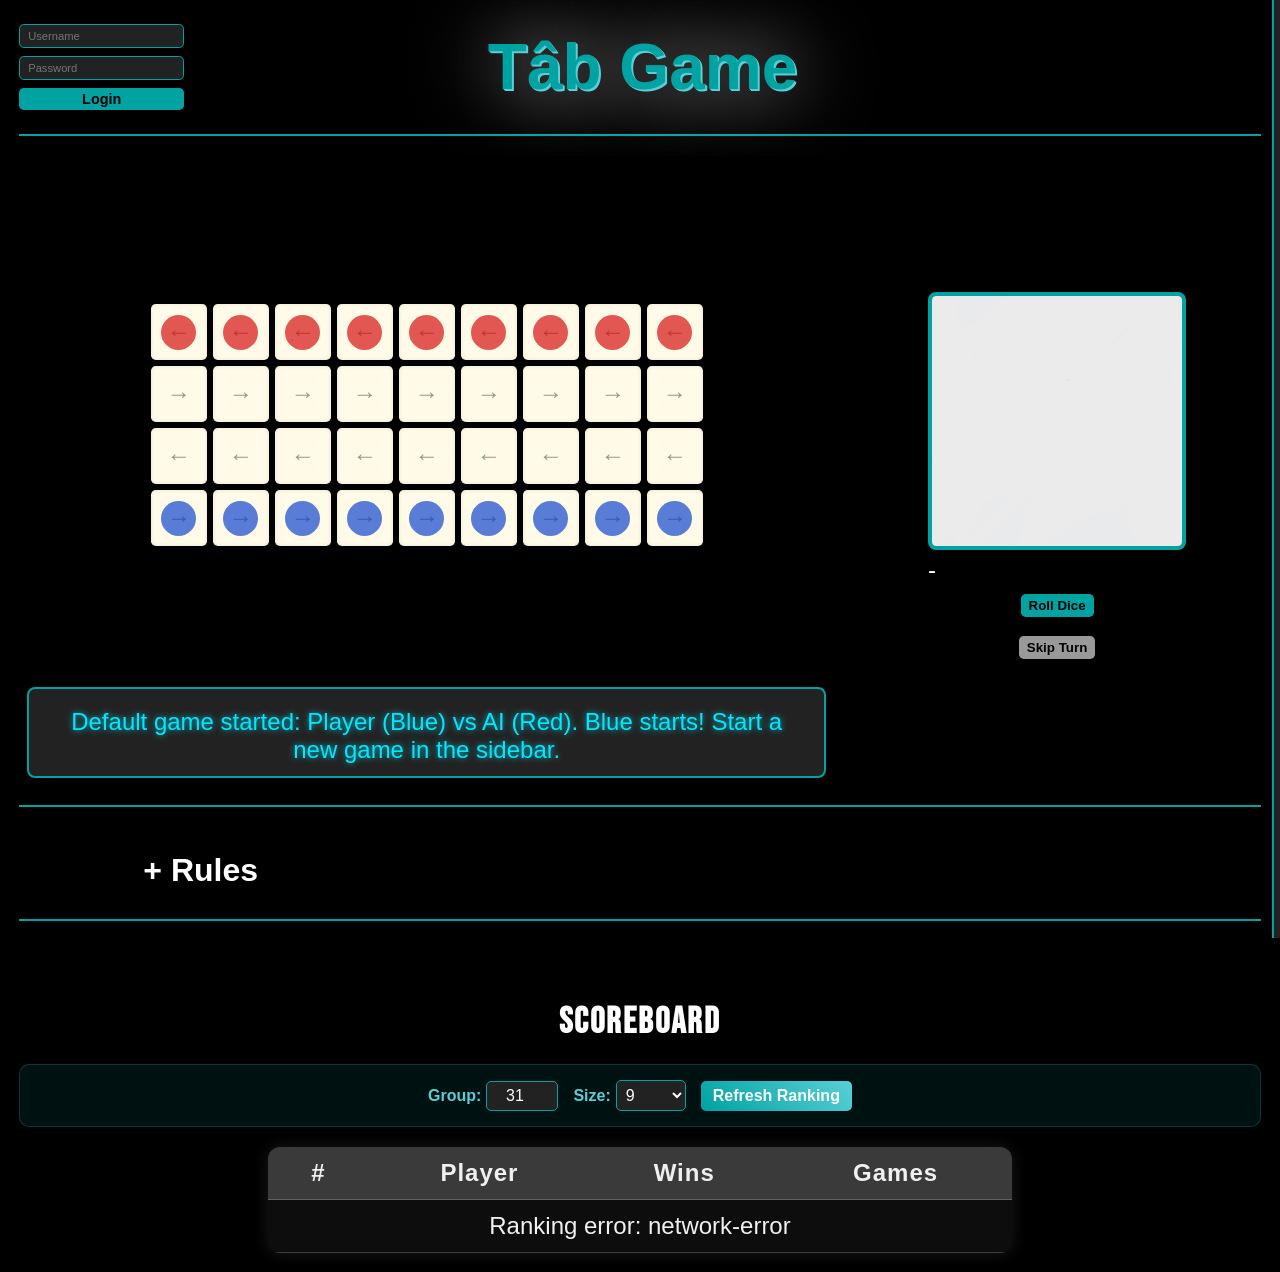
<file: index.html>
<!DOCTYPE html>
<html lang="en">

<head>
    <!-- Set character encoding for proper text rendering -->
    <meta charset="UTF-8">

    <!-- Make page responsive on mobile devices -->
    <meta name="viewport" content="width=device-width, initial-scale=1.0">

    <!-- Page title shown in the browser tab -->
    <title>Tab Game</title>

    <!-- Link to external CSS file for styling -->
    <link rel="stylesheet" href="gamestyle.css">

    <!-- Link to external JS file for game logic, deferred to load after HTML -->
    <script src="gamelogic.js" defer></script>
</head>

<body>
    <!-- ================== MAIN CONTENT ================== -->
    <div class="main-content" id ="main">

        <!-- ================== TOP BAR ================== -->
        <div class="top-bar">
            <!-- Login form container (left side of top bar) -->
            <div class="login-container">
                <form>
                    <input type="text" placeholder="Username" autocomplete="username"> <!-- Input for username -->
                    <input type="password" placeholder="Password" autocomplete="current-password"> <!-- Input for password -->
                    <button>Login</button> <!-- Login button -->
                </form>
            </div>

            <h1>Tâb Game</h1> <!-- Main page heading, centered in top bar -->
            <div class="spacer"></div>
        </div>

        <hr class="divider"> <!-- Divider line to separate sections -->

        <!-- ================== GAME FIELDS CONTAINER ================== -->
        <div class="fields-container">
            <!-- Board field container, includes board grid and messages -->
            <div class="field board">
                <div class="board-container">
                    <div class="board" id="board"></div> <!-- Dynamic game board generated by JS -->
                </div>
                <div class="field message" id="message-box">Messages</div> <!-- Message area for game updates -->
            </div>


        <!-- ================== DICE FIELD ================== -->
        <div class="field" id="dice-field">
            <div class="dice-container">
                <img id="dice-image" src="images/initial_dice.png" alt="Dice result"> <!-- Shows current dice face -->
                <div id="diceValueText">-</div>
            </div>
            <button id="rollDiceBtn">Roll Dice</button> <!-- Button to roll the dice -->
            <button id="skipTurnBtn" disabled>Skip Turn</button>
        </div>
        </div>

        <hr class="divider"> <!-- Divider below board and dice section -->

        <!-- ================== RULES SECTION ================== -->
        <div class="rules-section" id="rules">

            <details> <!-- Collapsible container for all rules -->
                <summary>
                    <h2>Rules</h2> <!-- Main rules heading -->
                </summary>

                <ul>
                    <div class="rules-points">
                        <!-- Each game rule category as a collapsible section -->
                        <details>
                            <summary><h3>The Board</h3></summary>
                            <ul>
                                <li>Board has four lines</li>
                                <li>Number of columns can be between 7 and 15, but must be odd</li>
                            </ul>
                        </details>

                        <details>
                            <summary><h3>The Pieces</h3></summary>
                            <ul>
                                <li>Each player has as many pieces as the number of columns (blue/red)</li>
                                <li>Transparency indicates piece state: not moved / moved / reached last row</li>
                            </ul>
                        </details>

                        <details>
                            <summary><h3>Wooden Dice</h3></summary>
                            <ul>
                                <li>Use 4 wooden sticks, 2 different sides (dark/light)</li>
                                <li>Count number of light sides after throwing</li>
                                <li>0 → 6 spaces, 1 → 1 space, 2 → 2 spaces, 3 → 3 spaces, 4 → 4 spaces</li>
                                <li><b><u>Play again if result is 1, 4, or 6</u></b></li>
                            </ul>
                        </details>

                        <details>
                            <summary><h3>Moving the Pieces</h3></summary>
                            <ul>
                                <li>First move always 1 space (must throw dice first)</li>
                                <li>Cannot move to a spot with your own pieces</li>
                                <li>Odd rows must: move from right → left; Even rows must: move from left → right</li>
                                <li>Row transitions: A player can exit row 1 to 2, row 2, into 1 or 3, row 3 into 2 or 4, and row 4 into 3</li>
                                <li>Landing on opponent piece captures it</li>
                                <li>Game ends when one player has no pieces on board</li>
                            </ul>
                        </details>

                        <details>
                            <summary><h3>Restrictions</h3></summary>
                            <ul>
                                <li>Only one piece per spot</li>
                                <li>Piece can only enter 4th row once</li>
                                <li>Cannot move pieces in 4th row if any piece in 1st row</li>
                                <li>Piece cannot return to the 1st row</li>
                            </ul>
                        </details>

                        <details>
                            <summary><h3>Special Dice Rules</h3></summary>
                            <ul>
                                <li>Dice may not allow a valid move (e.g., moving too far at start)</li>
                                <li>Player must forfeit turn unless a valid move or extra throw is possible</li>
                            </ul>
                        </details>
                    </div>
                </ul>
            </details>
        </div>

        <hr class="divider"> <!-- Divider below rules section -->

        <!-- ================== SCOREBOARD ================== -->
        <div class="scoreboard" id="score">
            <h2>Scoreboard</h2>
            
            <!-- Ranking Controls -->
            <div class="ranking-controls">
                <div class="control-group">
                    <label for="rankingGroup">Group:</label>
                    <input type="number" id="rankingGroup" min="1" max="99" value="31">
                </div>
                
                <div class="control-group">
                    <label for="rankingSize">Size:</label>
                    <select id="rankingSize">
                        <option value="7">7</option>
                        <option value="9" selected>9</option>
                        <option value="11">11</option>
                        <option value="13">13</option>
                        <option value="15">15</option>
                    </select>
                </div>
                
                <button id="refreshRanking" class="refresh-btn">Refresh Ranking</button>
            </div>
            <!-- End of Ranking Controls -->
            
            <table>
                <thead>
                    <tr>
                        <th>#</th>
                        <th>Player</th>
                        <th>Wins</th>
                        <th>Games</th>
                    </tr>
                </thead>
                <tbody id="scoreboard-body">
                    <tr><td colspan="4">Loading ranking...</td></tr>
                </tbody>
            </table>
        </div>
        

        <!-- ================== HOVER ZONE FOR SIDEBAR ================== -->
        <div class="hover-zone"></div> <!-- Invisible area at right edge to trigger sidebar on hover -->

        <!-- ================== SIDEBAR ================== -->
        <div class="sidebar">
            <!-- New Game Dropdown Section -->
            <details class="new-game-dropdown">
                <summary class="sidebar-button">New Game</summary>
                <div class="new-game-settings">
                    <!-- Opponent Selection -->
                    <label>Opponent:</label>
                    <select id="opponentSelect">
                        <option value="computer">Computer</option>
                        <option value="player">Player</option>
                    </select>

                    <!-- Difficulty Selection (enabled only if opponent is computer) -->
                    <label id="difficultyLabel">Difficulty:</label>
                    <select id="difficultySelect">
                        <option value="normal">Normal</option>
                        <option value="difficult">Difficult</option>
                    </select>

                    <!-- Board Columns Selection -->
                    <label>Board Columns:</label>
                    <select id="columnsSelect">
                        <option value="7">7</option>
                        <option value="9" selected>9</option>
                        <option value="11">11</option>
                        <option value="13">13</option>
                        <option value="15">15</option>
                    </select>
                    
                    <!-- Starting Player Selection -->
                    <label id="StartingPlayerLabel">Starting Player:</label>
                    <select id="StartingPlayerSelect">
                        <option value="red">Red</option>
                        <option value="blue">Blue</option>
                    </select>

                    <!-- Start Game Button -->
                    <button id="startGameBtn" class="start-btn" type="button">Start Game</button>
                    
                </div>
            </details>

            <hr class="divider"> <!-- Divider line between sections -->
            
            <!-- ================== SERVER SELECTOR ================== -->
            <div class="server-selector">
                <label for="serverSelect" class="server-label">
                    Select Server:
                </label>
                <select id="serverSelect" class="server-dropdown">
                    <option value="remote">2nd delivery server</option>
                    <option value="local">3rd delivery server</option>
                </select>
            </div>
            <hr class="divider">

            <!-- Online Game Dropdown Section -->
            <details class="online-game-dropdown">
                <summary class="sidebar-button">Online Game</summary>
                <form class="online-game-settings" id="onlineGameForm">
                    <!-- Group ID Input -->
                    <label>Group ID:</label>
                    <input type="number" id="groupInput" min="1" max="99" value="31">
                    
                    <!-- Nickname Input (pre-filled if logged in) -->
                    <label>Nickname:</label>
                    <input type="text" id="nickInput" placeholder="Your nickname" autocomplete="username">
                    
                    <!-- Password Input -->
                    <label>Password:</label>
                    <input type="password" id="passwordInput" placeholder="Your password" autocomplete="current-password">
                    
                    <!-- Board Size Selection -->
                    <label>Board Size:</label>
                    <select id="sizeSelect">
                        <option value="7">7</option>
                        <option value="9" selected>9</option>
                        <option value="11">11</option>
                        <option value="13">13</option>
                        <option value="15">15</option>
                    </select>
                    
                    <!-- Join Game Button -->
                    <button id="joinGameBtn" class="join-btn" type="button">Join Online Game</button>
                    
                    <button id="leaveGameBtn" class="leave-btn" type="button" disabled>Leave Game</button>

                    <!-- Game Status Display -->
                    <div id="gameStatus" class="game-status">
                        <p>Status: Not connected</p>
                        <p id="gameIdDisplay">Game ID: None</p>
                    </div>
                </form>
            </details>

            <hr class="divider"> <!-- Divider line between sections -->
            
            <button id="giveUpBtn" class="give-up-btn">Give up</button>

            <!-- Sidebar navigation links -->
            <a href="#rules" class="sidebar-button">Rules</a>
            <a href="#score" class="sidebar-button">Scoreboard</a>
            <a href="#main" class="sidebar-button">Home</a>
        </div>
    </body>
</html>
</file>
<file: gamestyle.css>
/* Import custom fonts from external sources */
@import url('https://fonts.cdnfonts.com/css/myriad-pro'); /* Myriad Pro font for body and UI text */
@import url('https://fonts.cdnfonts.com/css/edo-sz'); /* Edo Sz font for stylized headings, details, rules */
@import url('https://fonts.googleapis.com/css2?family=Bebas+Neue&display=swap'); /* Bebas Neue for scoreboards and highlights */

:root {
    /* =========================
       Base font & sizing
       ========================= */
    font-size: 16px; /* Base font size used as 1rem reference throughout the project */
    --standard-font: Arial, Helvetica, sans-serif; /* Default font family for body content and general text */
    --standard-fontsize: 1.5rem; /* Standard font size for body text, scalable via rem */

    /* =========================
       Background colors
       ========================= */
    --background-color: #000000; /* Main page background, used for body and large sections */
    --background-color2: #222222; /* Secondary background for sidebars, panels, and input fields */

    /* =========================
       Text colors
       ========================= */
    --text-color: #FFFFFF; /* Primary text color for dark backgrounds */
    --text-color2: #000000; /* Secondary text color for light backgrounds or buttons */

    /* =========================
       Header typography
       ========================= */
    --header-font: Verdana, Geneva, Tahoma, sans-serif; /* Font stack for headings */
    --header-color: #00A2A2; /* Main color for headers, cyan tone */
    --header-3d-effect: #5ACFD7; /* Lighter cyan for layered text-shadow effect */
    --shadow: #FFFFFF; /* Generic text-shadow/glow color for emphasis */

    /* =========================
       Accent & UI colors
       ========================= */
    --seperator-lines: #00A2A2; /* Color for dividers and horizontal rules */
    --border-color: #00A2A2; /* Border color for inputs, cards, and buttons */
    --button-color: #00A2A2; /* Default background color for clickable buttons */
    --hover-color: #5ACFD7; /* Hover or highlight color for interactive elements */
    --bullet-points: #5ACFD7; /* Lighter cyan for bullet points */

    /* =========================
       Spacing & sizing
       ========================= */
    --space-xs: 0.25rem; /* Extra small spacing for tight padding/margin */
    --space-sm: 0.5rem; /* Small spacing for minor gaps */
    --space-md: 1.2rem; /* Medium spacing used for main content, padding, and grid gaps */
    --space-lg: 2rem; /* Large spacing for broader layout separation */

    /* =========================
       Border radius
       ========================= */
    --radius-sm: 0.3rem; /* Small rounded corners for inputs and compact buttons */
    --radius-md: 0.5rem; /* Medium rounded corners for cards or field containers */
    --radius-lg: 0.75rem; /* Optional large rounding for special elements like modals or headers */
}

/* Global page styling */
body {
    background-color: var(--background-color); /* Main background for entire page */
    color: var(--text-color); /* Default text color */
    font-family: var(--standard-font); /* Apply base font */
    font-size: var(--standard-fontsize); /* Set default font size */
    margin: 0; /* Remove default browser margin for consistent layout */
}

/* Main page heading */
h1 {
    color: var(--header-color); /* Primary heading color */
    font-size: 4rem; /* Large font size for page title */
    font-family: var(--header-font); /* Apply header font stack */
    text-align: center; /* Center horizontally within its container */
    text-shadow: 1px 1px 0 var(--header-3d-effect), 2px 2px 0 var(--header-3d-effect), 0 0 5rem var(--shadow); /* Layered 3D glow effect with cyan highlights */
}

/* Main content container */
.main-content {
    padding: var(--space-md); /* Medium padding around content for spacing consistency */
}

/* Top bar: horizontal layout for login form and main heading */
.top-bar {
    display: flex; /* Use flexbox for horizontal arrangement */
    align-items: center; /* Vertically center elements within the bar */
    height: 6rem; /* Fixed height for consistent top bar layout */
}

.spacer {
    width: 10rem; /* Horizontal spacing element to separate items in top bar */
}

.top-bar h1 {
    margin: 0 auto; /* Center the heading horizontally within the top bar */
}

/* Sidebar styling */
.sidebar {
    background: var(--background-color2); /* Dark secondary background for sidebar for contrast with main content */
    padding: var(--space-md); /* Inner spacing to keep content from touching edges */
    position: fixed; /* Fixed positioning to remain visible while scrolling */
    top: 0; /* Stick to the top of the viewport */
    right: -12rem; /* Start hidden off-screen to the right, slide-in animation handles visibility */
    width: 10rem; /* Sidebar width, can be adapted for responsive layouts */
    height: 100dvh; /* Full dynamic viewport height to match screen size */
    overflow-y: auto; /* Enable vertical scroll if content exceeds height */
    border-left: 2px solid var(--seperator-lines); /* Accent border for separation from main content */
    box-shadow: -2px 0 8px rgba(0, 0, 0, 0.3); /* Subtle shadow for depth effect */
    transition: right 0.3s ease; /* Smooth slide-in/out when hovering or toggling */
    z-index: 1000; /* Ensure sidebar stays above other page elements */
}

/* Invisible hover zone at the right edge to trigger sidebar */
.hover-zone {
    content: ''; /* Empty element to act as hover target */
    position: fixed; /* Remains fixed while scrolling */
    top: 0; /* Align with top of viewport */
    right: 0; /* Stick to right edge */
    width: 50px; /* Narrow trigger area for hover */
    height: 100vh; /* Full viewport height */
    z-index: 999; /* Slightly below sidebar so hover works consistently */
}

/* Show sidebar when hover-zone or sidebar itself is hovered */
.hover-zone:hover + .sidebar,
.sidebar:hover {
    right: 0; /* Slide sidebar fully into view */
}

/* Container for multiple fields (board, dice, messages) */
.fields-container {
    display: grid; /* Grid layout for easy two-column arrangement */
    grid-template-columns: 2fr 1fr; /* Left column twice the width of right column */
    grid-template-rows: 1fr; /* Single row, fills available vertical space */
    height: 70dvh; /* 70% of dynamic viewport height */
    gap: var(--space-md); /* Gap between grid cells */
    margin-top: var(--space-md); /* Space above container for separation from top bar */
}

/* Individual field for messages */
.field.message {
    background: var(--background-color2); /* Dark background for message box */
    border: 2px solid var(--border-color); /* Accent border around field */
    padding: var(--space-md); /* Inner padding for content */
    border-radius: var(--radius-md); /* Rounded corners for modern look */
    text-align: center; /* Center content horizontally */
    height: 3rem; /* Fixed height for consistency */
}

.message.neon-blue {
    color: #00e7ff;
    text-shadow: 0 0 6px rgba(0, 231, 255, 0.8);
}

.message.neon-red {
    color: #ff3b6a;
    text-shadow: 0 0 6px rgba(255, 59, 106, 0.8);
}

/* Board container for game pieces */
.field.board {
    display: grid; /* Enable grid layout for board cells */
    grid-template-columns: 1fr; /* Single column (can be modified for multi-row boards) */
    grid-template-rows: 1fr; /* Single row */
    gap: 0; /* No spacing between cells */
}

/* Horizontal divider line styling */
.divider {
    border: none; /* Remove default border */
    border-top: 2px solid var(--seperator-lines); /* Top border only as visual divider */
    margin: var(--space-md) 0; /* Vertical spacing around divider */
}

/* Login container: form layout */
.login-container form {
    display: flex; /* Flex layout for vertical stacking */
    flex-direction: column; /* Stack inputs and buttons vertically */
    gap: var(--space-sm); /* Small gap between form elements */
}

/* Input fields inside login form */
.login-container input {
    font-size: 0.7rem; /* Smaller font for compact inputs */
    padding: 0.3rem 0.5rem; /* Internal padding for readability */
    border-radius: var(--radius-sm); /* Slight rounding for inputs */
    border: 1px solid var(--border-color); /* Accent border for clarity */
    background: var(--background-color2); /* Match sidebar/field backgrounds */
    color: var(--text-color); /* High-contrast text */
}

/* Login button styling */
.login-container button {
    font-size: 0.9rem; /* Slightly larger text for button */
    padding: 0.2rem; /* Compact padding */
    border-radius: var(--radius-sm); /* Rounded corners to match inputs */
    border: none; /* Remove default browser border */
    background: var(--button-color); /* Button background color from variables */
    color: var(--text-color2); /* Text color for contrast */
    font-weight: bold; /* Emphasis on clickable button */
    cursor: pointer; /* Pointer cursor on hover for feedback */
}

/* Hover effect for login button */
.login-container button:hover {
    background: var(--hover-color); /* Lighter background on hover */
    box-shadow: 0 0 0.8rem var(--shadow); /* Glow effect to indicate interactivity */
}

/* =========================
   RULES SECTION STYLING
   ========================= */

/* Section headings for rules */
.rules-section h2 {
    font-family: 'Edo Sz', sans-serif; /* Decorative font for rules heading */
    font-size: 2rem; /* Large font size for section emphasis */
    text-align: left; /* Align heading to left */
    margin-left: 10%; /* Offset heading from container edge */
    color: var(--text-color); /* White/primary text color */
}

/* Expand/collapse symbols for main rules heading */
.rules-section summary h2::before {
    content: "+ "; /* Show plus symbol when collapsed */
}

.rules-section details[open] summary h2::before {
    content: "- "; /* Show minus symbol when expanded */
}

/* Expand/collapse symbols for subheadings */
.rules-section details summary h3::before {
    content: "+ "; /* Collapsed symbol for sub-items */
    margin-right: var(--space-sm); /* Small space before text */
}

.rules-section details[open] > summary h3::before {
    content: "- "; /* Expanded symbol for sub-items */
}

/* Nested list spacing */
.rules-section ul {
    margin-left: 12%; /* Indent for nested lists */
}

/* Subheading for rule points */
.rules-points h3 {
    font-family: 'Edo Sz', sans-serif; /* Decorative font for subheadings */
    text-align: left; /* Align text left */
    color: var(--text-color); /* Consistent color */
}

/* Individual list items */
.rules-points li {
    margin-left: -10%; /* Adjust for bullet alignment */
    font-family: 'Myriad Pro', sans-serif; /* Standard readable font for list text */
}

.rules-points ul {
    list-style-type: disc; /* Use disc bullets */
}

.rules-points ul li:nth-child(odd)::marker {
    color: var(--bullet-points); /* Cyan bullet for odd items */
}

.rules-points ul li:nth-child(even)::marker {
    color: var(--bullet-points); /* Cyan bullet for even items */
}

/* Details spacing */
details {
    margin-bottom: -1rem; /* Reduce spacing between collapsed sections */
}

details[open] {
    padding-bottom: 0.75rem; /* Extra padding when expanded for readability */
}

/* Summary styling */
summary {
    cursor: pointer; /* Pointer to indicate interactivity */
    display: flex; /* Flex layout for symbol + text alignment */
    align-items: center; /* Vertically center summary content */
}

/* Default symbols */
summary::before {
    color: #F0F0F0; /* Light color for expand/collapse symbol */
    font-size: 1rem; /* Size of symbol */
    margin-right: var(--space-sm); /* Space between symbol and text */
}

/* Subheading color and transition */
summary h3 {
    display: inline; /* Keep inline for proper flex alignment */
    color: #F0F0F0; /* Default text color */
    transition: color 0.3s; /* Smooth color transition on hover */
}

/* Hover effect for rules summary text */
summary:hover h3,
summary:hover h2 {
    color: #67d2dc; /* Change color to cyan highlight when hovered */
}
/* =========================
   Scoreboard Section
   ========================= */
.scoreboard {
    margin-top: 5rem; /* Space above scoreboard to separate from previous content */
    text-align: center; /* Center the entire scoreboard content horizontally */
}

.scoreboard h2 {
    font-family: 'Bebas Neue', sans-serif; /* Decorative, bold font for headings */
    letter-spacing: 2px; /* Add spacing between letters for visual emphasis */
    color: var(--text-color); /* White/primary text color for contrast */
    margin-bottom: 1.25rem; /* Space below heading for separation from table */
}

.scoreboard table {
    margin: 0 auto; /* Center table horizontally */
    border-collapse: collapse; /* Merge table borders for clean look */
    width: 60%; /* Table occupies 60% of parent width */
    font-family: 'Myriad Pro', sans-serif; /* Standard readable font for table content */
    background-color: rgba(255, 255, 255, 0.05); /* Slightly translucent background for depth */
    border-radius: var(--radius-lg); /* Rounded corners for modern styling */
    overflow: hidden; /* Ensure border radius is respected */
    box-shadow: 0 0 15px rgba(255, 255, 255, 0.1); /* Soft outer glow for subtle visual pop */
}

.scoreboard th,
.scoreboard td {
    border-bottom: 1px solid rgba(255, 255, 255, 0.2); /* Subtle separation between rows */
    padding: 0.75rem 1.25rem; /* Comfortable padding for readability */
    color: #F0F0F0; /* Light text color for contrast */
}

.scoreboard th {
    background-color: rgb(59, 58, 58); /* Dark header background for distinction */
    font-weight: bold; /* Bold text for emphasis */
    letter-spacing: 1px; /* Slight letter spacing for clarity */
}

.scoreboard tr:hover {
    background-color: rgba(255, 255, 255, 0.1); /* Highlight row on hover for interaction feedback */
    transition: background-color 0.3s; /* Smooth transition for hover effect */
}

/* =========================
   Board Controls Section
   ========================= */
.controls {
    display: flex; /* Flexbox to align inputs and buttons horizontally */
    justify-content: center; /* Center controls horizontally */
    align-items: center; /* Align controls vertically */
    gap: var(--space-sm); /* Small spacing between controls */
    margin-bottom: var(--space-md); /* Space below controls for separation from board */
}

.controls label {
    font-weight: bold; /* Emphasize label text */
    font-size: 0.9rem; /* Slightly smaller text for compactness */
}

.controls input {
    width: 60px; /* Fixed input width for uniformity */
    text-align: center; /* Center number or text inside input */
    border-radius: var(--radius-sm); /* Slight rounding to match buttons */
    border: 1px solid var(--border-color); /* Input border accent */
    background: var(--background-color2); /* Match secondary background */
    color: var(--text-color); /* White text for readability */
}

.controls button {
    background: var(--button-color); /* Button primary color */
    border: none; /* Remove default browser border */
    border-radius: var(--radius-sm); /* Rounded corners for buttons */
    padding: 0.25rem 0.5rem; /* Compact padding */
    color: var(--text-color2); /* High contrast text color */
    font-weight: bold; /* Emphasize button text */
    cursor: pointer; /* Pointer cursor for interactivity */
}

.controls button:hover {
    background: var(--hover-color); /* Change color on hover to indicate interaction */
    box-shadow: 0 0 0.5rem var(--shadow); /* Soft glow on hover for feedback */
}

/* =========================
   Board Grid Styling
   ========================= */
.board-container {
    display: flex; /* Flex container for board centering */
    justify-content: center; /* Center board horizontally */
    align-items: center; /* Center board vertically */
    height: 100%; /* Take full height of container */
}

.board {
    display: grid; /* Grid layout for board cells */
    gap: 0.375rem; /* Space between cells */
    justify-content: center; /* Center grid horizontally */
    background-color: var(--background-color); /* Match main background for seamless look */
    padding: 0; /* Remove internal padding */
    border-radius: var(--radius-lg); /* Rounded corners for board container */
    border: 0.5rem solid var(--background-color); /* Solid border matching background for subtle effect */
}

.board.flipped {
    transform: rotate(180deg); /* Flip board for alternate perspective */
    transform-origin: center; /* Rotate around center of board */
}

.cell {
    background-color: #fffbe8; /* Light cell background for contrast with pieces */
    border-radius: var(--radius-sm); /* Slight rounding for each cell */
    display: flex; /* Flex layout to center pieces inside cells */
    justify-content: center;
    align-items: center;
    width: 3.5rem; /* Standardized cell width */
    height: 3.5rem; /* Standardized cell height */
    box-shadow: inset 0 0 0.25rem rgba(0, 0, 0, 0.1); /* Subtle inner shadow for depth */
    position: relative; /* Required for positioning arrows inside cells */
}

.cell.highlight {
    border: 0.1875rem solid yellow; /* Highlight active cell with yellow border */
    box-shadow: 0 0 0.625rem yellow; /* Glow effect to emphasize cell */
    z-index: 10; /* Bring highlighted cell above other elements */
    cursor: pointer; /* Pointer cursor to indicate interactable cell */
}

/* Arrows inside board cells for guidance */
.cell .arrow {
    position: absolute; /* Position relative to cell */
    top: 50%; /* Vertically center */
    left: 50%; /* Horizontally center */
    transform: translate(-50%, -50%); /* Perfect center alignment */
    font-size: 1.5rem; /* Large enough to be visible but not overpowering */
    color: rgba(0, 0, 0, 0.4); /* Semi-transparent to avoid distraction */
    pointer-events: none; /* Prevent arrows from interfering with clicks */
}

.cell .arrow.right {
    left: 50%; /* Keep centered even for directional class */
}

.cell .arrow.left {
    left: 50%; /* Keep centered even for directional class */
}

/* =========================
   Game Pieces
   ========================= */
.piece {
    width: 2.1875rem; /* Standardized piece size relative to cell */
    height: 2.1875rem; /* Standardized piece size */
    border-radius: 50%; /* Circular shape for game pieces */
    opacity: 0.65; /* Slight transparency when inactive */
    transition: opacity 0.3s ease; /* Smooth fade effect when moved */
}

.piece.moved {
    opacity: 1; /* Full opacity for active/moved pieces */
}

.piece.blue.final {
    background-color: #011c61; /* Deep blue to indicate final position */
}

.piece.red.final {
    background-color: #6e0000; /* Deep red to indicate final position */
}

.blue {
    background-color: #003acd; /* Standard blue piece color */
}

.red {
    background-color: #d30000; /* Standard red piece color */
}

/* =========================
   Dice Field Section
   ========================= */
#dice-field {
    display: flex; /* Flex container for vertical alignment */
    flex-direction: column; /* Stack elements vertically */
    align-items: center; /* Center horizontally */
    justify-content: center; /* Center vertically */
}

.dice-container {
    margin: 0.625rem 0; /* Vertical spacing between dice and buttons (10px -> rem) */
}

#dice-image {
    width: 15.625rem; /* Dice image width (250px -> rem) */
    height: 15.625rem; /* Dice image height */
    border: 0.25rem solid var(--border-color); /* Border accent for dice */
    border-radius: var(--radius-md); /* Rounded corners for aesthetic */
    background-color: #111; /* Dark background to contrast dice graphics */
    box-shadow: 0 0 1.25rem rgba(0, 1, 1, 0.4); /* Soft glow around dice */
    transition: transform 0.2s ease, box-shadow 0.3s ease; /* Smooth animation on roll or hover */
}

/* Roll and Skip Turn Buttons */
#rollDiceBtn,
#skipTurnBtn {
    background: var(--button-color); /* Primary button color */
    border: none; /* Remove default border */
    border-radius: var(--radius-sm); /* Rounded corners */
    padding: 0.25rem 0.5rem; /* Compact button padding */
    color: var(--text-color2); /* High contrast text color */
    font-weight: bold; /* Bold button text */
    cursor: pointer; /* Pointer cursor for interactivity */
}

#rollDiceBtn:hover,
#skipTurnBtn:hover {
    background: var(--hover-color); /* Change background on hover */
    box-shadow: 0 0 0.5rem var(--shadow); /* Subtle glowing effect */
}

#skipTurnBtn {
    margin-top: var(--space-md); /* Space above skip button to separate from roll button */
}

#skipTurnBtn:disabled {
    background-color: #999; /* Gray out button when disabled */
    cursor: not-allowed; /* Indicate non-interactive state */
}

/* =========================
   Sidebar Buttons
   ========================= */
.sidebar-button,
.sidebar a,
.sidebar button {
    display: block; /* Fill horizontal space */
    width: 100%; /* Full width */
    background: none; /* Transparent background */
    border: none; /* Remove default border */
    color: var(--text-color); /* White text for visibility */
    font-weight: bold; /* Bold for emphasis */
    font-size: 1rem; /* Standard size */
    cursor: pointer; /* Pointer cursor to indicate interactivity */
    text-align: left; /* Align text to left for sidebar */
    padding: 0.5rem 0; /* Vertical spacing for clickable area */
    margin-bottom: 0.5rem; /* Space between buttons */
    text-decoration: none; /* Remove underline from links */
    transition: color 0.2s ease, text-shadow 0.2s ease; /* Smooth hover effect */
}

.sidebar-button:hover,
.sidebar a:hover,
.sidebar button:hover {
    color: #00ffff; /* Cyan color on hover */
    text-shadow: 0 0 0.375rem #00ffff; /* Glow effect on hover */
}

/* Hide default summary arrow for dropdowns */
.new-game-dropdown summary {
    list-style: none;
}

/* =========================
   New Game Settings Container
   ========================= */
.new-game-settings {
    display: flex; /* Flex container for stacking inputs and labels */
    flex-direction: column; /* Vertical layout */
    background-color: #181818; /* Dark background for contrast */
    border: 0.0625rem solid #00eaff; /* Thin cyan border for accent */
    border-radius: var(--radius-md); /* Rounded corners */
    padding: 0.625rem; /* Internal padding for content */
    margin-top: 0.5rem; /* Space above container */
}

/* Smooth slide-down animation for dropdown open */
.new-game-dropdown[open] .new-game-settings {
    animation: slideDown 0.25s ease-out forwards; /* Fade and translate from top */
}

.new-game-dropdown:focus-within > summary,
.new-game-dropdown[open] > summary {
    color: #00ffff; /* Highlight summary heading on focus or open */
    text-shadow: 0 0 0.375rem #00ffff; /* Glow effect */
}

@keyframes slideDown {
    from {
        opacity: 0; /* Start fully transparent */
        transform: translateY(-0.625rem); /* Start slightly above */
    }
    to {
        opacity: 1; /* Fade in */
        transform: translateY(0); /* Move to final position */
    }
}

/* Labels inside New Game Settings */
.new-game-settings label {
    margin-top: 0.375rem; /* Space above label */
    font-size: 0.9rem; /* Slightly smaller text */
    color: #F0F0F0; /* Light text for readability */
}

/* Dropdown select styling */
.new-game-settings select {
    margin-top: 0.25rem; /* Space above select box */
    padding: 0.375rem; /* Internal padding for text */
    border-radius: var(--radius-sm); /* Rounded corners */
    border: 0.0625rem solid #00eaff; /* Cyan border accent */
    background-color: #111; /* Dark background for contrast */
    color: var(--text-color); /* Light text */
    font-size: 0.9rem; /* Slightly smaller font size */
}

/* Disabled state for difficulty select */
#difficultySelect:disabled {
    background-color: #333; /* Dark gray background when disabled */
    color: #888; /* Gray text for readability */
    cursor: not-allowed; /* Show disabled cursor */
}

/* Online Game Settings Styles */
.online-game-settings {
    display: flex;
    flex-direction: column;
    gap: 10px;
    padding: 15px;
    background-color: #2c2c2c;
    border-radius: 8px;
    margin-top: 10px;
}

.online-game-settings label {
    font-weight: bold;
    color: #f0f0f0;
    margin-bottom: 5px;
}

.online-game-settings input,
.online-game-settings select {
    padding: 8px;
    border: 1px solid #555;
    border-radius: 4px;
    background-color: #3a3a3a;
    color: #f0f0f0;
    font-size: 14px;
}

.online-game-settings input:focus,
.online-game-settings select:focus {
    outline: none;
    border-color: #007bff;
}

.join-btn {
    padding: 10px 15px;
    background-color: #00a2a2;
    color: white;
    border: none;
    border-radius: 4px;
    cursor: pointer;
    font-weight: bold;
    margin-top: 10px;
    transition: background-color 0.2s;
}

.join-btn:hover {
    background-color: #018787;
}

.join-btn:disabled {
    background-color: #6c757d;
    cursor: not-allowed;
}

.game-status {
    margin-top: 15px;
    padding: 10px;
    background-color: #343a40;
    border-radius: 4px;
    border-left: 4px solid #007bff;
}

.game-status p {
    margin: 5px 0;
    font-size: 14px;
    color: #f8f9fa;
}

#gameIdDisplay {
    font-family: monospace;
    background-color: #495057;
    padding: 3px 6px;
    border-radius: 3px;
    word-break: break-all;
}

/* Responsive adjustments */
@media (max-width: 768px) {
    .online-game-settings {
        padding: 10px;
    }
    
    .online-game-settings input,
    .online-game-settings select {
        padding: 6px;
        font-size: 13px;
    }
    
    .join-btn {
        padding: 8px 12px;
        font-size: 14px;
    }
}

.leave-btn {
    padding: 10px 15px;
    background-color: #dc3545;
    color: white;
    border: none;
    border-radius: 4px;
    cursor: pointer;
    font-weight: bold;
    margin-top: 10px;
    transition: background-color 0.2s;
}

.leave-btn:hover {
    background-color: #c82333;
}

.leave-btn:disabled {
    background-color: #6c757d;
    cursor: not-allowed;
}


/* ================== RANKING CONTROLS ================== */
.ranking-controls {
    display: flex;
    justify-content: center;
    gap: 15px;
    margin-bottom: 20px;
    padding: 15px;
    background: rgba(0, 162, 162, 0.1);
    border-radius: 10px;
    align-items: center;
    border: 1px solid rgba(0, 162, 162, 0.3);
}

.ranking-controls .control-group {
    display: flex;
    align-items: center;
    gap: 5px;
}

.ranking-controls label {
    color: #5acfd7;
    font-weight: bold;
    font-size: 1rem;
}

.ranking-controls input[type="number"] {
    width: 60px;
    padding: 5px;
    border-radius: 5px;
    border: 1px solid #00a2a2;
    background: #222;
    color: white;
    font-size: 1rem;
    text-align: center;
}

.ranking-controls select {
    padding: 5px;
    border-radius: 5px;
    border: 1px solid #00a2a2;
    background: #222;
    color: white;
    font-size: 1rem;
    min-width: 70px;
}

.ranking-controls button.refresh-btn {
    padding: 6px 12px;
    background: linear-gradient(45deg, #00a2a2, #5acfd7);
    color: white;
    border: none;
    border-radius: 5px;
    cursor: pointer;
    font-weight: bold;
    font-size: 1rem;
    transition: all 0.3s;
}

.ranking-controls button.refresh-btn:hover {
    background: linear-gradient(45deg, #5acfd7, #00ffff);
    box-shadow: 0 0 10px rgba(0, 255, 255, 0.5);
}

/* Responsive design for ranking controls */
@media (max-width: 768px) {
    .ranking-controls {
        flex-direction: column;
        gap: 10px;
    }
    
    .ranking-controls .control-group {
        width: 100%;
        justify-content: center;
    }
}

/* ================== SERVER SELECTOR ================== */
.server-selector {
    border-radius: 8px;
    padding: 15px;
    margin-bottom: 15px;
}

.server-label {
    color: #5acfd7;
    display: block;
    margin-bottom: 5px;
    font-weight: bold;
    font-size: 0.9rem;
}

.server-dropdown {
    width: 100%;
    padding: 8px;
    background: #111;
    color: white;
    font-size: 0.9rem;
    cursor: pointer;
    transition: all 0.3s;
}

.server-dropdown:hover {
    background: #1a1a1a;
}

.server-dropdown:focus {
    outline: none;
}

.server-dropdown option {
    background: #222;
    color: white;
    padding: 8px;
}

.server-dropdown::-ms-expand {
    display: none; 
}
</file>
